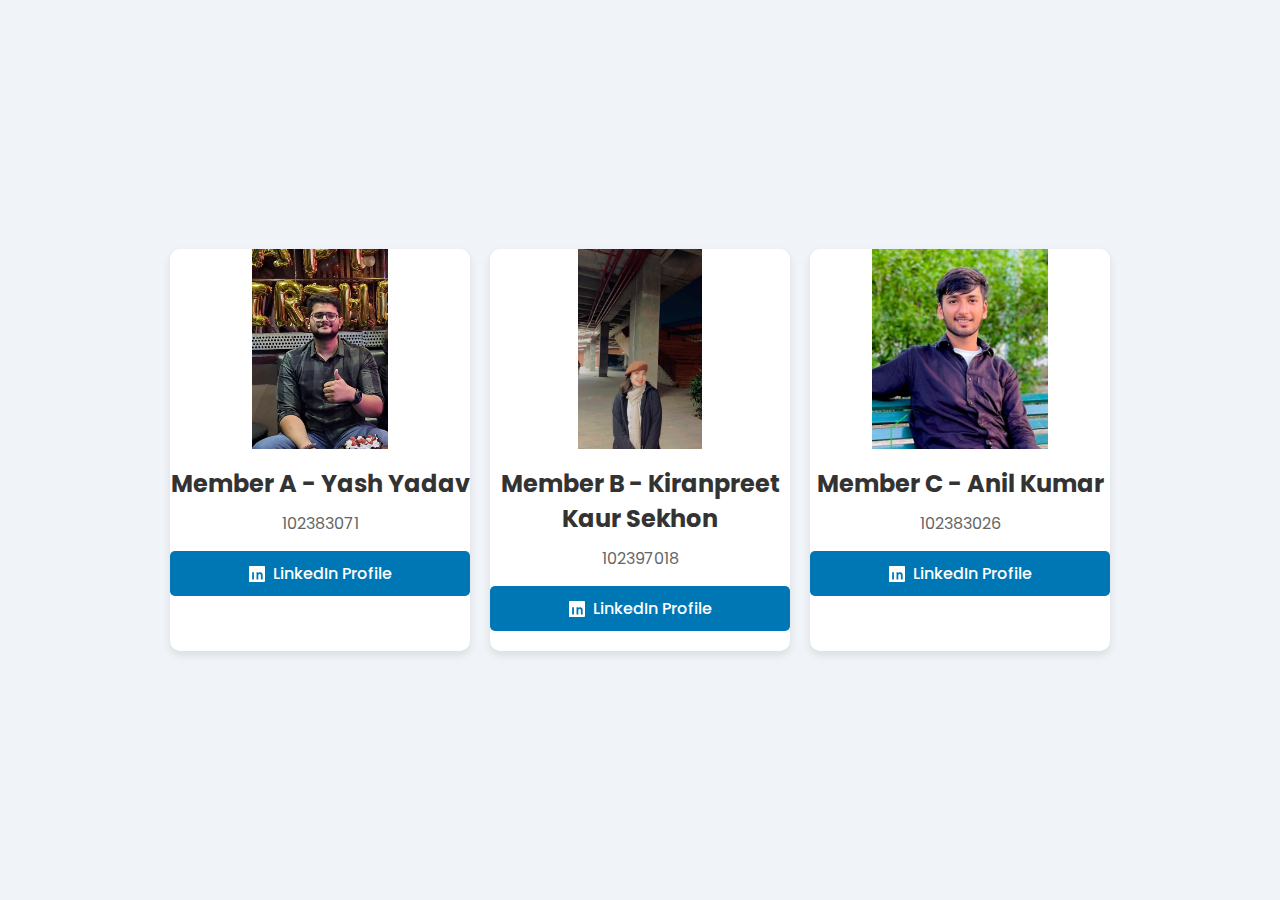
<file: index.html>
<!DOCTYPE html>
<html lang="en">
<head>
    <meta charset="UTF-8">
    <meta http-equiv="X-UA-Compatible" content="IE=edge">
    <meta name="viewport" content="width=device-width, initial-scale=1.0">
    <title>Team LinkedIn Profiles</title>
    <link href="https://fonts.googleapis.com/css2?family=Poppins:wght@300;500&display=swap" rel="stylesheet">
    <style>
        body {
            font-family: 'Poppins', sans-serif;
            background-color: #f0f4f8;
            display: flex;
            justify-content: center;
            align-items: center;
            min-height: 100vh;
            margin: 0;
        }

        .card-container {
            display: flex;
            gap: 20px;
            padding: 20px;
            flex-wrap: wrap;
            justify-content: center;
        }

        .card {
            background: #fff;
            border-radius: 10px;
            box-shadow: 0 4px 8px rgba(0, 0, 0, 0.1);
            width: 300px;
            text-align: center;
            transition: transform 0.3s ease;
        }
        .card img {
            width: 100%; /* Set to full width of the card */
            height: 200px; /* Set a fixed height */
            object-fit: contain; /* Ensures the image covers the area while maintaining aspect ratio */
            border-top-left-radius: 10px;
            border-top-right-radius: 10px;
        }


        .card:hover {
            transform: translateY(-10px);
        }

        .card h3 {
            margin: 10px 0;
            font-size: 1.5em;
            color: #333;
        }

        .card p {
            margin: 5px 0;
            color: #666;
        }

        .linkedin-button {
            display: flex;
            align-items: center;
            justify-content: center;
            margin: 15px auto 20px auto;
            padding: 10px 20px;
            font-size: 16px;
            font-weight: 500;
            color: #fff;
            background-color: #0077b5;
            border: none;
            border-radius: 5px;
            cursor: pointer;
            text-decoration: none;
            transition: background-color 0.3s ease;
        }

        .linkedin-button:hover {
            background-color: #005582;
        }

        .linkedin-button svg {
            margin-right: 8px;
        }
    </style>
</head>
<body>
    <div class="card-container">

        <!-- Yash Yadav -->
        <div class="card">
            <img src="yash.jpeg" alt="Yash Yadav">
            <h3>Member A - Yash Yadav</h3>
            <p>102383071</p>
            <a href="https://www.linkedin.com/in/yash-yadav-12b34a28b/" target="_blank" class="linkedin-button">
                <svg xmlns="http://www.w3.org/2000/svg" width="16" height="16" fill="white" viewBox="0 0 16 16">
                    <path d="M0 1.146C0 .513.324 0 .725 0h14.55c.4 0 .725.513.725 1.146v13.708c0 .633-.325 1.146-.725 1.146H.725A.723.723 0 010 14.854V1.146zm4.943 12.248V6.169H3.132v7.225h1.811zm-1.01-8.211c-.607 0-1.08-.511-1.08-1.146 0-.633.473-1.145 1.08-1.145.607 0 1.08.512 1.08 1.145 0 .635-.473 1.146-1.08 1.146zM13.678 12.72v-3.647c0-1.972-1.045-2.883-2.442-2.883-1.11 0-1.611.61-1.893 1.037v-1.008H7.531c.03.646 0 7.225 0 7.225h1.812v-4.037c0-.215.015-.43.079-.586.174-.43.569-.874 1.233-.874.869 0 1.217.66 1.217 1.63v3.867h1.811z"/>
                </svg>
                LinkedIn Profile
            </a>
        </div>

        <!-- Kiranpreet Kaur Sekhon -->
        <div class="card">
            <img src="Kiran'sPhoto.jpeg" alt="Kiranpreet Kaur Sekhon">
            <h3>Member B - Kiranpreet Kaur Sekhon</h3>
            <p>102397018</p>
            <a href="https://www.linkedin.com/in/ksek/" target="_blank" class="linkedin-button">
                <svg xmlns="http://www.w3.org/2000/svg" width="16" height="16" fill="white" viewBox="0 0 16 16">
                    <path d="M0 1.146C0 .513.324 0 .725 0h14.55c.4 0 .725.513.725 1.146v13.708c0 .633-.325 1.146-.725 1.146H.725A.723.723 0 010 14.854V1.146zm4.943 12.248V6.169H3.132v7.225h1.811zm-1.01-8.211c-.607 0-1.08-.511-1.08-1.146 0-.633.473-1.145 1.08-1.145.607 0 1.08.512 1.08 1.145 0 .635-.473 1.146-1.08 1.146zM13.678 12.72v-3.647c0-1.972-1.045-2.883-2.442-2.883-1.11 0-1.611.61-1.893 1.037v-1.008H7.531c.03.646 0 7.225 0 7.225h1.812v-4.037c0-.215.015-.43.079-.586.174-.43.569-.874 1.233-.874.869 0 1.217.66 1.217 1.63v3.867h1.811z"/>
                </svg>
                LinkedIn Profile
            </a>
        </div>

        <!-- Anil Kumar -->
        <div class="card">
            <img src="anil.jpeg" alt="Anil Kumar">
            <h3>Member C - Anil Kumar</h3>
            <p>102383026</p>
            <a href="https://www.linkedin.com/in/anil-kumar-634567286/" target="_blank" class="linkedin-button">
                <svg xmlns="http://www.w3.org/2000/svg" width="16" height="16" fill="white" viewBox="0 0 16 16">
                    <path d="M0 1.146C0 .513.324 0 .725 0h14.55c.4 0 .725.513.725 1.146v13.708c0 .633-.325 1.146-.725 1.146H.725A.723.723 0 010 14.854V1.146zm4.943 12.248V6.169H3.132v7.225h1.811zm-1.01-8.211c-.607 0-1.08-.511-1.08-1.146 0-.633.473-1.145 1.08-1.145.607 0 1.08.512 1.08 1.145 0 .635-.473 1.146-1.08 1.146zM13.678 12.72v-3.647c0-1.972-1.045-2.883-2.442-2.883-1.11 0-1.611.61-1.893 1.037v-1.008H7.531c.03.646 0 7.225 0 7.225h1.812v-4.037c0-.215.015-.43.079-.586.174-.43.569-.874 1.233-.874.869 0 1.217.66 1.217 1.63v3.867h1.811z"/>
                </svg>
                LinkedIn Profile
            </a>
        </div>
    </div>
</body>
</html>
</file>
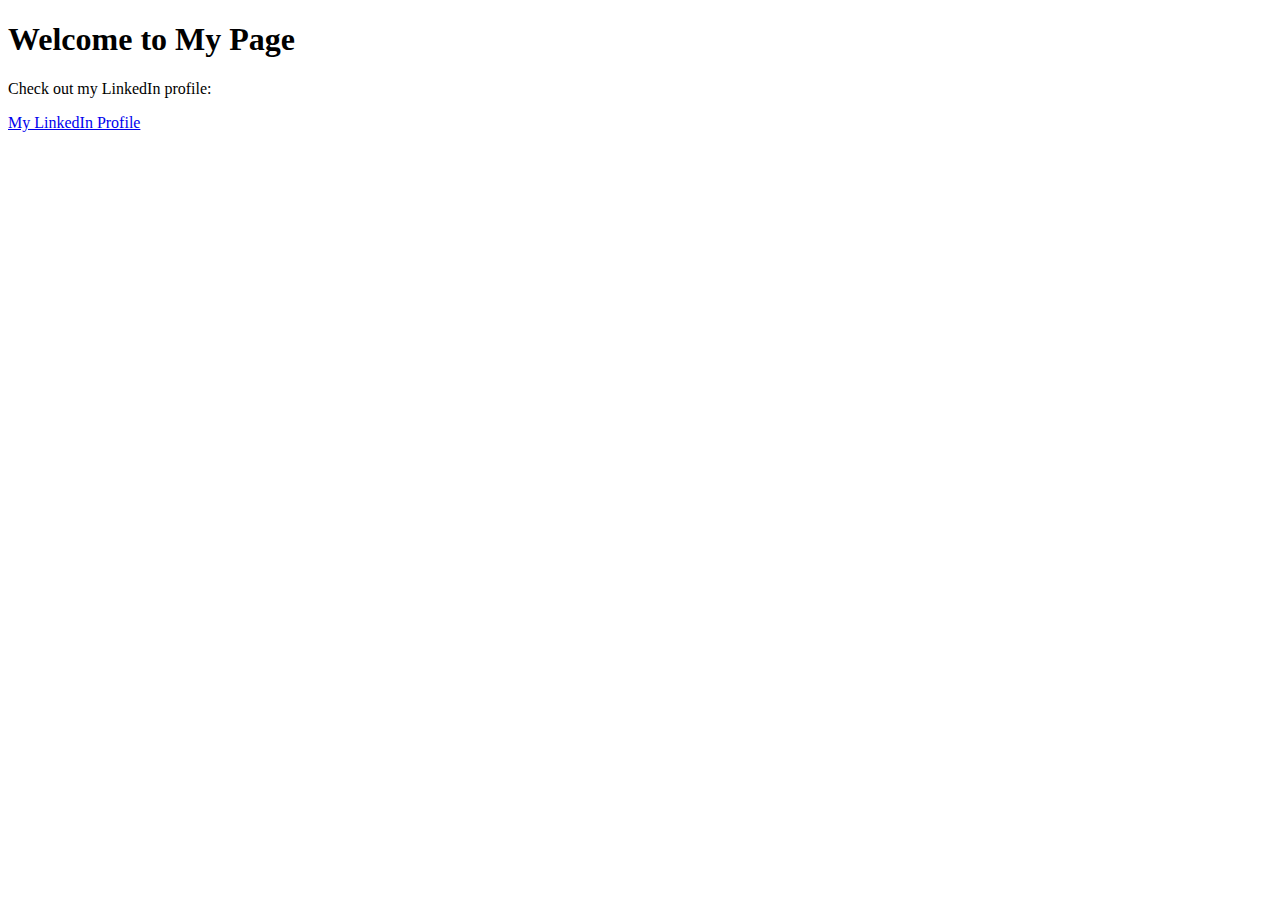
<file: lindin_file _dret.html>
<!DOCTYPE html>
<html lang="en">
<head>
    <meta charset="UTF-8">
    <meta name="viewport" content="width=device-width, initial-scale=1.0">
    <title>My LinkedIn Profile</title>
</head>
<body>
    <h1>Welcome to My Page</h1>
    <p>Check out my LinkedIn profile:</p>
    <a href="https://www.linkedin.com/public-profile/settings?lipi=urn%3Ali%3Apage%3Ad_flagship3_profile_self_edit_contact-info%3BzrVzzLaISg6D7Ii4OpVjJQ%3D%3D">My LinkedIn Profile</a>
</body>
</html>
</file>
